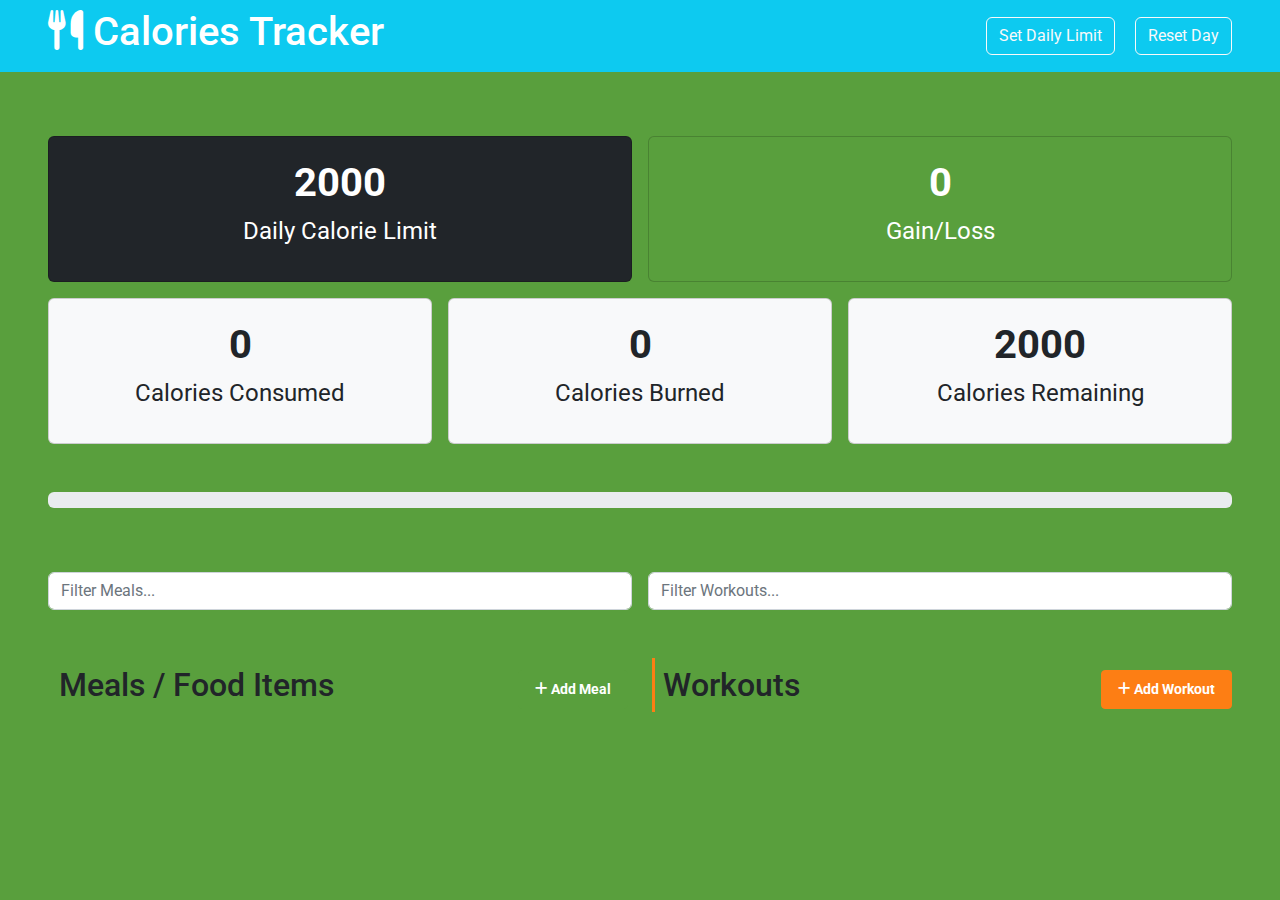
<file: index.html>
<!DOCTYPE html>
<html lang="en">
 <head>
  <meta charset="UTF-8" />
  <meta http-equiv="X-UA-Compatible" content="IE=edge" />
  <meta name="viewport" content="width=device-width, initial-scale=1.0" />
  <link rel="shortcut icon" type="image/x-icon" href="favicon.ico" />
  <link rel="preconnect" href="https://fonts.googleapis.com" />
  <link rel="preconnect" href="https://fonts.gstatic.com" crossorigin />
  <link
   href="https://fonts.googleapis.com/css2?family=Roboto:wght@300;400;700&display=swap"
   rel="stylesheet"
  />
  <link rel="stylesheet" href="css/fontawesome.css" />
  <link rel="stylesheet" href="css/bootstrap.css" />
  <link rel="stylesheet" href="css/style.css" />
  <script src="js/bootstrap.bundle.min.js" defer></script>
  <script src="js/app.js" defer></script>
  <title>Calories Tracker | Track your Caloric Intake</title>
 </head>
 <body class="bg-success">
  <header
   class="bg-info d-sm-flex justify-content-between align-items-center text-white text-center py-2 px-5"
  >
   <h1><i class="fa-solid fa-utensils"></i> Calories Tracker</h1>
   <div>
    <button
     class="btn btn-outline-light mx-3"
     data-bs-toggle="modal"
     data-bs-target="#limit-modal"
    >
     Set Daily Limit
    </button>
    <button id="reset" class="btn btn-outline-light">Reset Day</button>
   </div>
  </header>

  <!-- Stats -->
  <section class="stats my-5 px-5">
   <div class="row g-3 my-3">
    <div class="col-md-6">
     <div class="card text-center bg-dark text-white">
      <div class="card-body">
       <div id="calories-limit" class="fs-1 fw-bold"></div>
       <p class="fs-4">Daily Calorie Limit</p>
      </div>
     </div>
    </div>
    <div class="col-md-6">
     <div class="card text-center bg-primary text-white">
      <div class="card-body">
       <div id="calories-total" class="fs-1 fw-bold"></div>
       <p class="fs-4">Gain/Loss</p>
      </div>
     </div>
    </div>
   </div>
   <div class="row g-3 text-center">
    <div class="col-md-4">
     <div class="card bg-light">
      <div class="card-body">
       <div id="calories-consumed" class="fs-1 fw-bold"></div>
       <p class="fs-4">Calories Consumed</p>
      </div>
     </div>
    </div>
    <div class="col-md-4">
     <div class="card bg-light">
      <div class="card-body">
       <div id="calories-burned" class="fs-1 fw-bold"></div>
       <p class="fs-4">Calories Burned</p>
      </div>
     </div>
    </div>
    <div class="col-md-4">
     <div class="card bg-light">
      <div class="card-body">
       <div id="calories-remaining" class="fs-1 fw-bold"></div>
       <p class="fs-4">Calories Remaining</p>
      </div>
     </div>
    </div>
   </div>
  </section>

  <section class="px-5">
   <div class="progress">
    <div id="calorie-progress" class="progress-bar" role="progressbar"></div>
   </div>
  </section>

  <!-- Filter -->
  <section class="filter my-5 px-5">
   <div class="row g-3">
    <div class="col-md-6">
     <div class="mt-3">
      <input
       type="text"
       id="filter-meals"
       class="form-control"
       placeholder="Filter Meals..."
      />
     </div>
    </div>
    <div class="col-md-6">
     <div class="mt-3">
      <input
       type="text"
       id="filter-workouts"
       class="form-control"
       placeholder="Filter Workouts..."
      />
     </div>
    </div>
   </div>
  </section>

  <!-- Items -->
  <section class="items mx-5">
   <div class="row g-4">
    <!-- Meals -->
    <div class="col-md-6">
     <div class="d-flex align-items-center">
      <h2 class="border-start border-primary border-3 p-2">
       Meals / Food Items
      </h2>
      <button
       class="btn btn-primary btn-sm ms-auto text-white fw-bold py-2 px-3 h-100"
       data-bs-toggle="collapse"
       data-bs-target="#collapse-meal"
       aria-expanded="false"
       aria-controls="collapse-meal"
      >
       <i class="fa-solid fa-plus"></i> Add Meal
      </button>
     </div>

     <!-- Add Meal Form -->
     <div class="collapse" id="collapse-meal">
      <div class="card card-body bg-light">
       <form id="meal-form">
        <div class="mb-3">
         <input
          type="text"
          class="form-control"
          id="meal-name"
          placeholder="Enter Meal or Item"
         />
        </div>
        <div class="mb-3">
         <input
          type="number"
          class="form-control"
          id="meal-calories"
          placeholder="Enter Calories"
         />
        </div>
        <button type="submit" class="btn btn-primary text-white">
         Add Meal Item
        </button>
       </form>
      </div>
     </div>

     <div id="meal-items"></div>
    </div>
    <!-- Workout -->
    <div class="col-md-6">
     <div class="d-flex align-items-center">
      <h2 class="border-start border-secondary border-3 p-2">Workouts</h2>
      <button
       class="btn btn-secondary btn-sm ms-auto text-white fw-bold py-2 px-3 h-100"
       data-bs-toggle="collapse"
       data-bs-target="#collapse-workout"
       aria-expanded="false"
       aria-controls="collapse-workout"
      >
       <i class="fa-solid fa-plus"></i> Add Workout
      </button>
     </div>

     <!-- Add Workout Form -->
     <div class="collapse" id="collapse-workout">
      <div class="card card-body bg-light">
       <form id="workout-form">
        <div class="mb-3">
         <input
          type="text"
          class="form-control"
          id="workout-name"
          placeholder="Enter Workout"
         />
        </div>
        <div class="mb-3">
         <input
          type="number"
          class="form-control"
          id="workout-calories"
          placeholder="Enter Calories"
         />
        </div>
        <button type="submit" class="btn btn-primary text-white">
         Add Workout Item
        </button>
       </form>
      </div>
     </div>

     <div id="workout-items"></div>
    </div>
   </div>
  </section>

  <!-- Calorie Limit Modal -->
  <div
   class="modal fade"
   id="limit-modal"
   tabindex="-1"
   aria-labelledby="limitModalLabel"
   aria-hidden="true"
  >
   <div class="modal-dialog">
    <div class="modal-content">
     <div class="modal-header">
      <h1 class="modal-title fs-5" id="limitModalLabel">Set Daily Limit</h1>
      <button
       type="button"
       class="btn-close"
       data-bs-dismiss="modal"
       aria-label="Close"
      ></button>
     </div>
     <div class="modal-body">
      <form id="limit-form">
       <div class="mb-3">
        <label for="limit" class="form-label">Daily Calorie Limit</label>
        <input type="text" class="form-control" id="limit" placeholder="2000" />
       </div>

       <button type="submit" class="btn btn-primary text-white">Save</button>
      </form>
     </div>
    </div>
   </div>
  </div>
 </body>
</html>
</file>
<file: css/style.css>
*,
*::after,
*::before {
 box-sizing: border-box;
}

.hidden {
 display: none;
}
</file>
